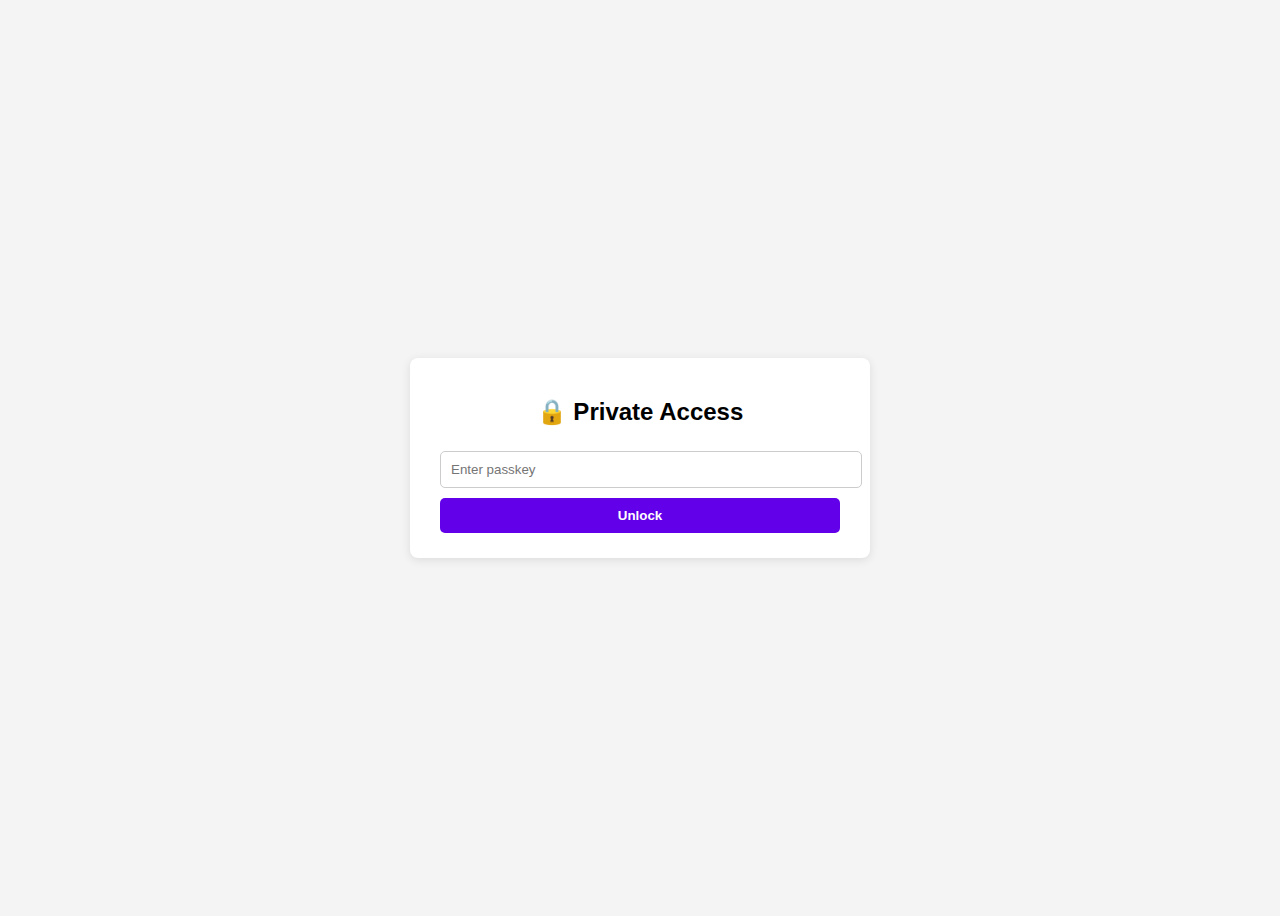
<file: users.html>
<!DOCTYPE html>
<html lang="en">
<head>
  <meta charset="UTF-8">
  <title>Registered Users (Private)</title>
  <style>
    body {
      font-family: Arial, sans-serif;
      background: #f4f4f4;
      display: flex;
      justify-content: center;
      align-items: center;
      height: 100vh;
    }
    .container {
      background: #fff;
      padding: 20px 30px;
      border-radius: 8px;
      box-shadow: 0 2px 10px rgba(0,0,0,0.1);
      width: 400px;
      text-align: center;
    }
    #userList {
      text-align: left;
      margin-top: 20px;
      display: none;
    }
    input, button {
      padding: 10px;
      margin: 5px 0;
      width: 100%;
      border-radius: 5px;
      border: 1px solid #ccc;
    }
    button {
      background: #6200ea;
      color: #fff;
      font-weight: bold;
      cursor: pointer;
      border: none;
    }
    button:hover {
      background: #4500b5;
    }
  </style>
</head>
<body>
  <div class="container">
    <h2>🔒 Private Access</h2>
    <input type="password" id="passkey" placeholder="Enter passkey">
    <button onclick="unlock()">Unlock</button>

    <div id="userList">
      <h3>Registered Users</h3>
      <ul id="users"></ul>
      <button onclick="logout()">Logout</button>
    </div>
  </div>

  <script>
    const SECRET_KEY = "admin0204"; // 🔑 change this to your own passkey

    function unlock() {
      const entered = document.getElementById("passkey").value;
      if (entered === SECRET_KEY) {
        document.getElementById("userList").style.display = "block";
        loadUsers();
      } else {
        alert("❌ Wrong passkey");
      }
    }

    function logout() {
      document.getElementById("userList").style.display = "none";
      document.getElementById("passkey").value = "";
    }

    function loadUsers() {
      const list = document.getElementById("users");
      list.innerHTML = "";
      for (let i = 0; i < localStorage.length; i++) {
        const key = localStorage.key(i);
        if (key.startsWith("user_")) {
          const email = key.replace("user_", "");
          list.innerHTML += `<li>${email}</li>`;
        }
      }
    }
  </script>
</body>
</html>
</file>
